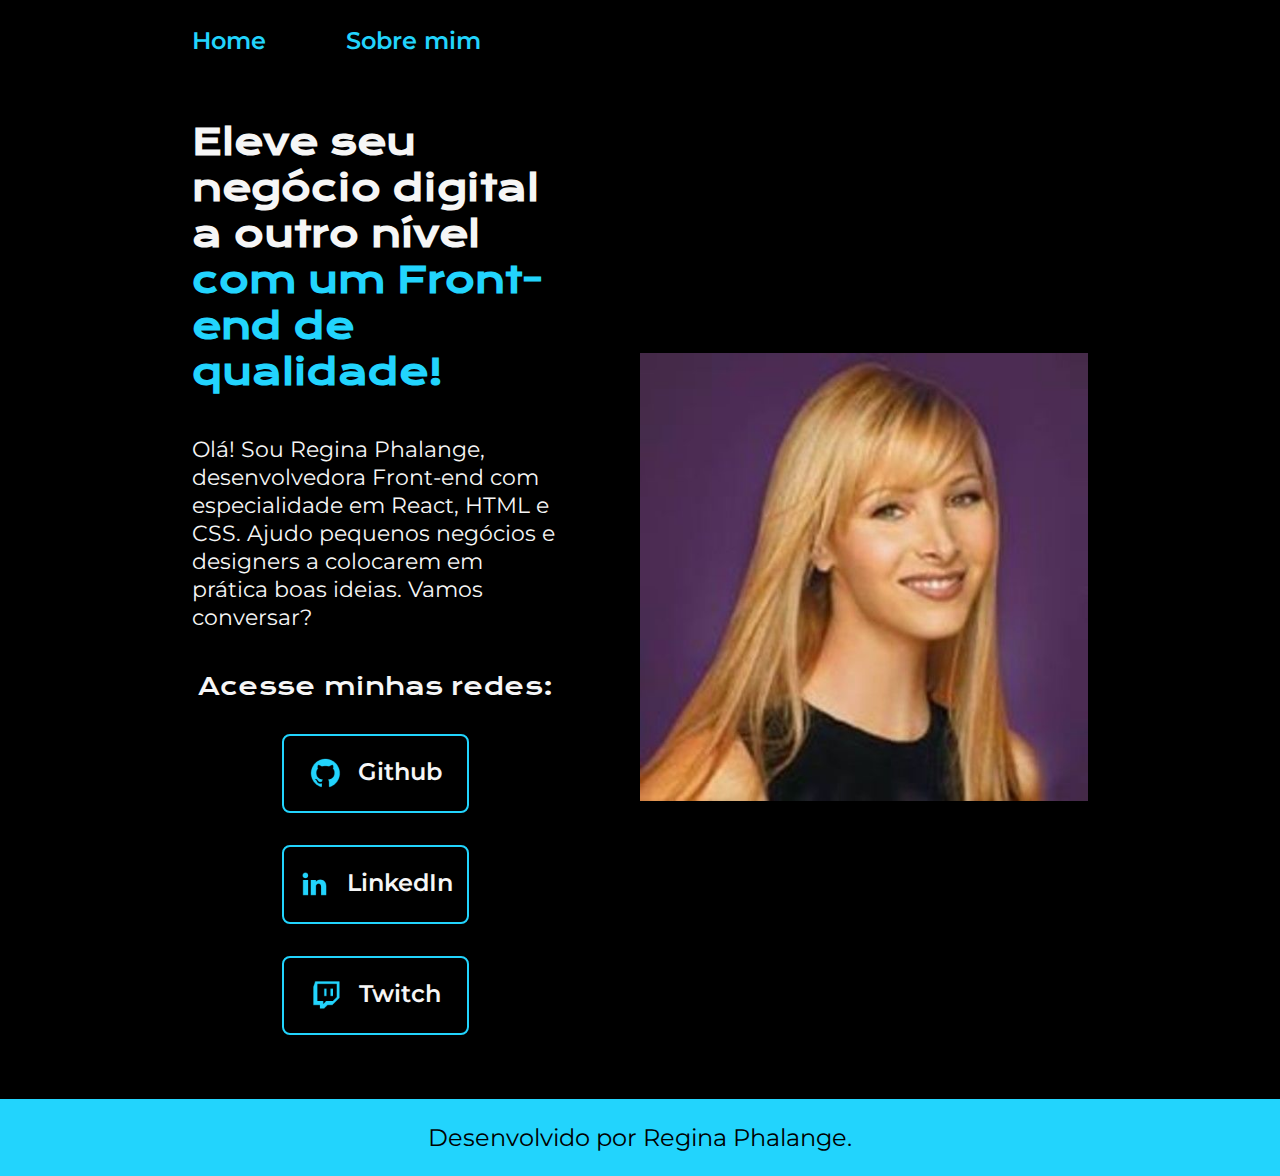
<file: index.html>
<!DOCTYPE html>
<html lang="pt-br">
<head>
    <meta charset="UTF-8">
    <meta name="viewport" content="width=device-width, initial-scale=1.0">
    <title>Portfolio</title>
    <link rel="stylesheet" href="./styles/style.css">
</head>
<body>
    <header class="cabecalho">
        <nav class="cabecalho__menu">
            <a class="cabecalho__menu__link" href="index.html">Home</a>
            <a class="cabecalho__menu__link" href="about.html">Sobre mim</a>
        </nav>
    </header>
    <main class="apresentacao">
        <section class="apresentacao__conteudo">
            <h1 class="apresentacao__conteudo__titulo">Eleve seu negócio digital a outro nível
            <strong class='titulo-destaque'>com um Front-end de qualidade!</strong></h1>
            <p class="apresentacao__conteudo__texto">Olá! Sou Regina Phalange, desenvolvedora
            Front-end com especialidade em React, HTML e 
            CSS. Ajudo pequenos negócios e designers a
            colocarem em prática boas ideias. Vamos 
            conversar?</p>
            <div class="apresentacao__links">
                <h2 class="apresentacao__links__subtitulo">Acesse minhas redes:</h2>
                <a class="apresentacao__links__navegacao" 
                href="https://www.instagram.com/regina.phalangebr/">
                    <img src="./assets/github.png">
                    Github
                </a>
                <a class="apresentacao__links__navegacao" 
                href="https://www.instagram.com/regina.phalangebr/">
                    <img src="./assets/linkedin.png">
                    LinkedIn
                </a>
                <a class="apresentacao__links__navegacao" 
                href="https://www.instagram.com/regina.phalangebr/">
                    <img src="./assets/twitch.png">
                    Twitch
                </a>
            </div>
        </section>
        <img class="apresentacao__imagem" src="./assets/regina.jpg" alt="foto de regina phalange">
    </main>
    <footer class="rodape">
        <p>Desenvolvido por Regina Phalange.</p> 
    </footer>
</body>
</html>
</file>
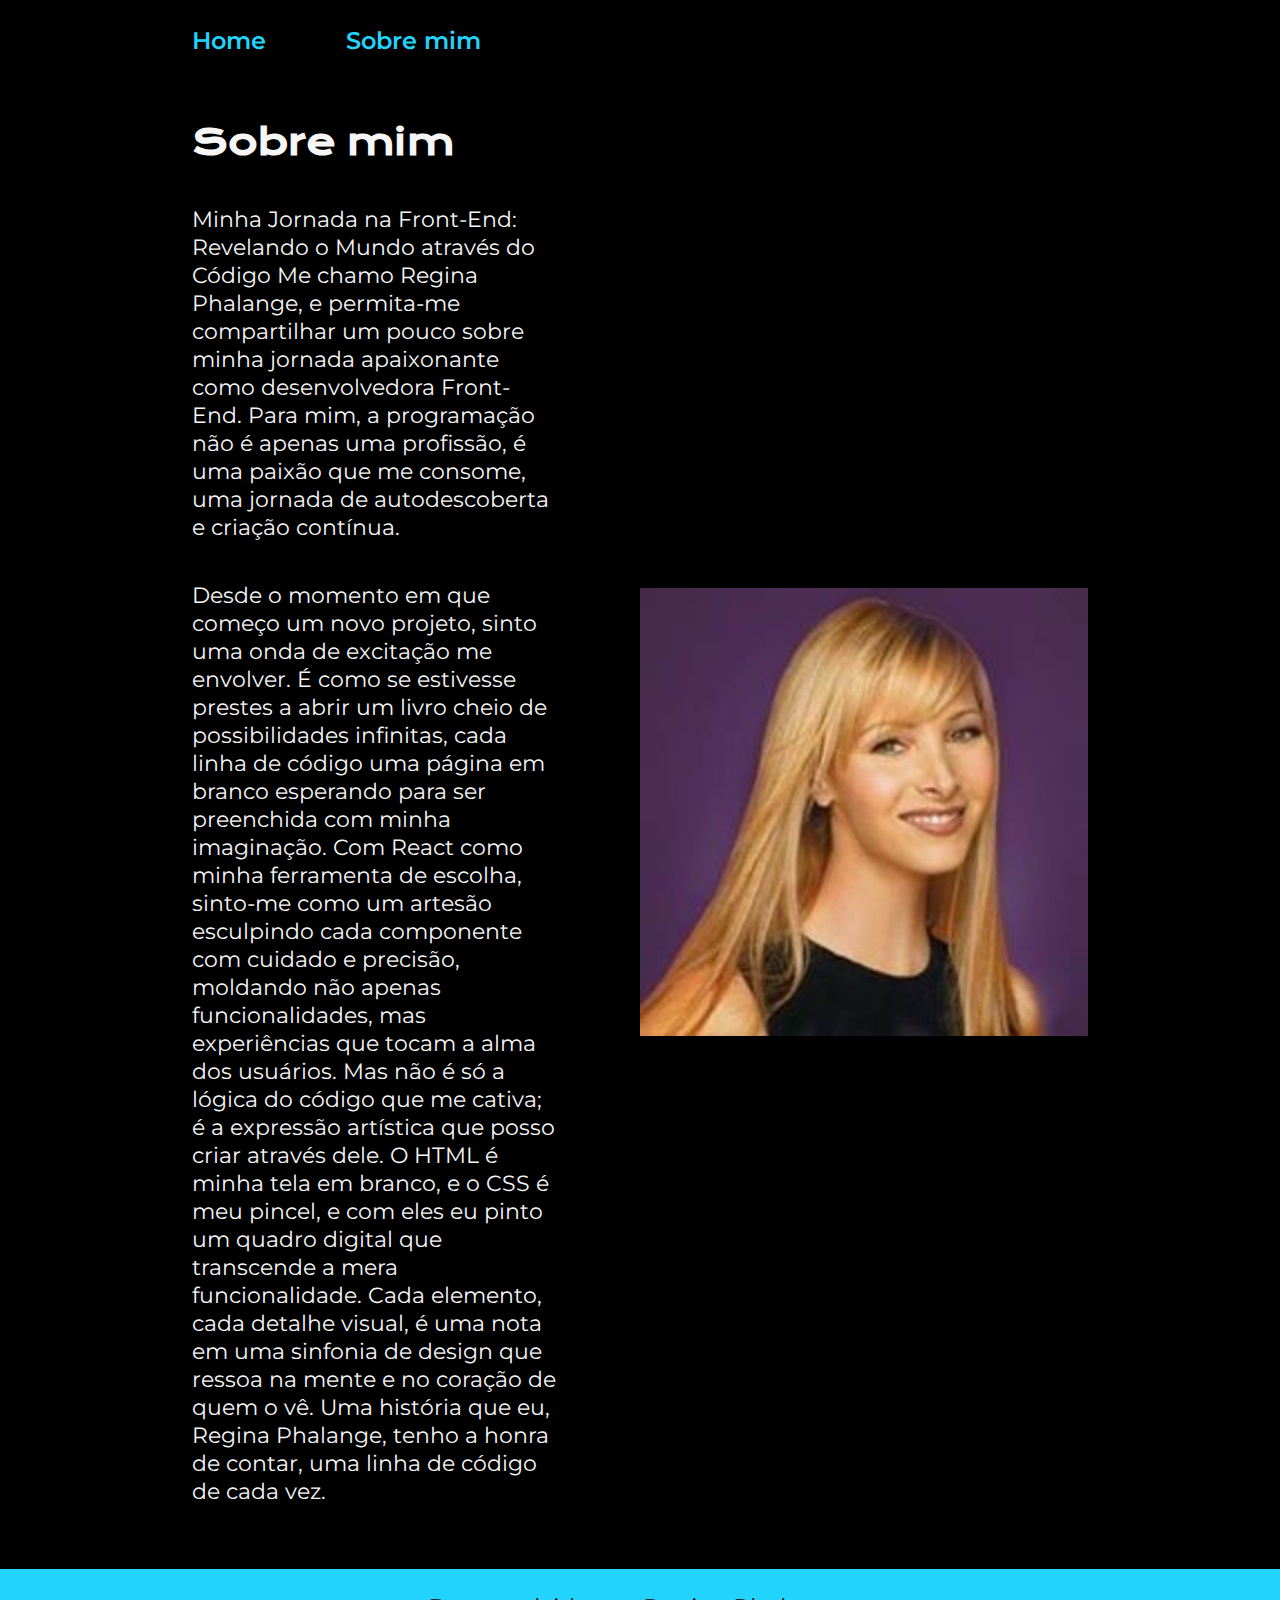
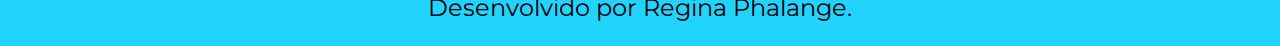
<file: about.html>
<!DOCTYPE html>
<html lang="en">
<head>
    <meta charset="UTF-8">
    <meta name="viewport" content="width=device-width, initial-scale=1.0">
    <title>Sobre mim</title>
    <link rel="stylesheet" href="./styles/style.css">
</head>
<body>
    <header class="cabecalho">
        <nav class="cabecalho__menu">
            <a class="cabecalho__menu__link" href="index.html">Home</a>
            <a class="cabecalho__menu__link" href="about.html">Sobre mim</a>
        </nav>
    </header>

    <main class="apresentacao">
        <section class="apresentacao__conteudo">
            <h1 class="apresentacao__conteudo__titulo">Sobre mim</h1>
            <p class="apresentacao__conteudo__texto">Minha Jornada na Front-End: Revelando o Mundo através do Código
                Me chamo Regina Phalange, e permita-me compartilhar um pouco sobre minha jornada apaixonante como desenvolvedora Front-End. Para mim, a programação não é apenas uma profissão, é uma paixão que me consome, uma jornada de autodescoberta e criação contínua.</p>
            <p class="apresentacao__conteudo__texto">Desde o momento em que começo um novo projeto, sinto uma onda de excitação me envolver. É como se estivesse prestes a abrir um livro cheio de possibilidades infinitas, cada linha de código uma página em branco esperando para ser preenchida com minha imaginação. Com React como minha ferramenta de escolha, sinto-me como um artesão esculpindo cada componente com cuidado e precisão, moldando não apenas funcionalidades, mas experiências que tocam a alma dos usuários.
                Mas não é só a lógica do código que me cativa; é a expressão artística que posso criar através dele. O HTML é minha tela em branco, e o CSS é meu pincel, e com eles eu pinto um quadro digital que transcende a mera funcionalidade. Cada elemento, cada detalhe visual, é uma nota em uma sinfonia de design que ressoa na mente e no coração de quem o vê.
                Uma história que eu, Regina Phalange, tenho a honra de contar, uma linha de código de cada vez.
                </p>
        </section>
        <img class="apresentacao__imagem" src="./assets/regina.jpg" alt="foto de regina phalange">
    </main>

    <footer class="rodape">
        <p>Desenvolvido por Regina Phalange.</p> 
    </footer>
</body>
</html>
</file>
<file: styles/style.css>
@import url('https://fonts.googleapis.com/css2?family=Krona+One&family=Montserrat:wght@400;600&display=swap');

:root{
    --cor-primaria:#000000;
    --cor-secundaria:#F6F6F6;
    --cor-terciaria:#22D4FD;
    --cor-hover:#272727;
}

*{
    margin: 0;
    padding: 0;
}
.cabecalho {
    padding: 2% 0% 0% 15%;
}

.cabecalho__menu{
    display:flex;
    gap:80px;
}

.cabecalho__menu__link {
    color: #22D4FD;
    font-family:"Montserrat", sans-serif;
    font-weight: 600;
    font-size: 1.5rem;
    text-decoration: none;
}

.apresentacao {
    padding:5% 15%;
    display: flex;
    align-items: center;
    justify-content: space-between;
    gap: 82px;
}

.apresentacao__conteudo {
    width: 50%;
    display: flex;
    flex-direction: column;
    gap:40px;
}

body {
    background-color: var(--cor-primaria);
    box-sizing: border-box;
    color:var(--cor-secundaria);
    font-family: Krona;
  
}

.titulo-destaque {
    margin-top: 278px;
    color:#22D4FD;
}

.apresentacao__conteudo__titulo {
    font-size: 2.25rem;
    font-family: "Krona One", sans-serif;
}

.apresentacao__conteudo__texto {
    font-size: 1.4rem;
    font-family: "Montserrat", sans-serif;
}

.apresentacao__links__subtitulo {
    font-family: 'Krona One', sans-serif;
    font-weight: 400;
    font-size: 1.5rem;
}

.apresentacao__links {
    display: flex;
    flex-direction: column;
    justify-content: space-between;
    align-items: center;
    gap: 32px;
}

.apresentacao__links__navegacao {
    display:flex;
    justify-content: center;
    gap: 16px;
    width: 50%;
    text-align: center;
    border-radius: 8px;
    font-size: 1.5rem;
    text-decoration: none;
    padding: 21.5px 0;
    font-family: "Montserrat", sans-serif; 
    color: #f6f6f6;
    font-weight: 600;
    border: 2px solid var(--cor-terciaria);
    
}
.apresentacao__links__link:hover {
    background-color: var(--cor-hover);
}

.apresentacao__imagem {
    width: 50%;
}

.rodape {
    color: var(--cor-primaria);
    background-color: var(--cor-terciaria);
    padding: 24px;
    text-align: center;
    font-family: "Montserrat", sans-serif;
    font-size: 1.5rem;
    font-weight: 400;
}

@media(max-width: 1200px) {
    .cabecalho {
        padding: 10%;

    }
    .cabecalho__menu {
        justify-content: center;
    }

    .apresentacao {
        flex-direction: column-reverse;
        padding: 5% ;
    }

    .apresentacao__conteudo {
        width: auto;
    }

    
}
</file>
